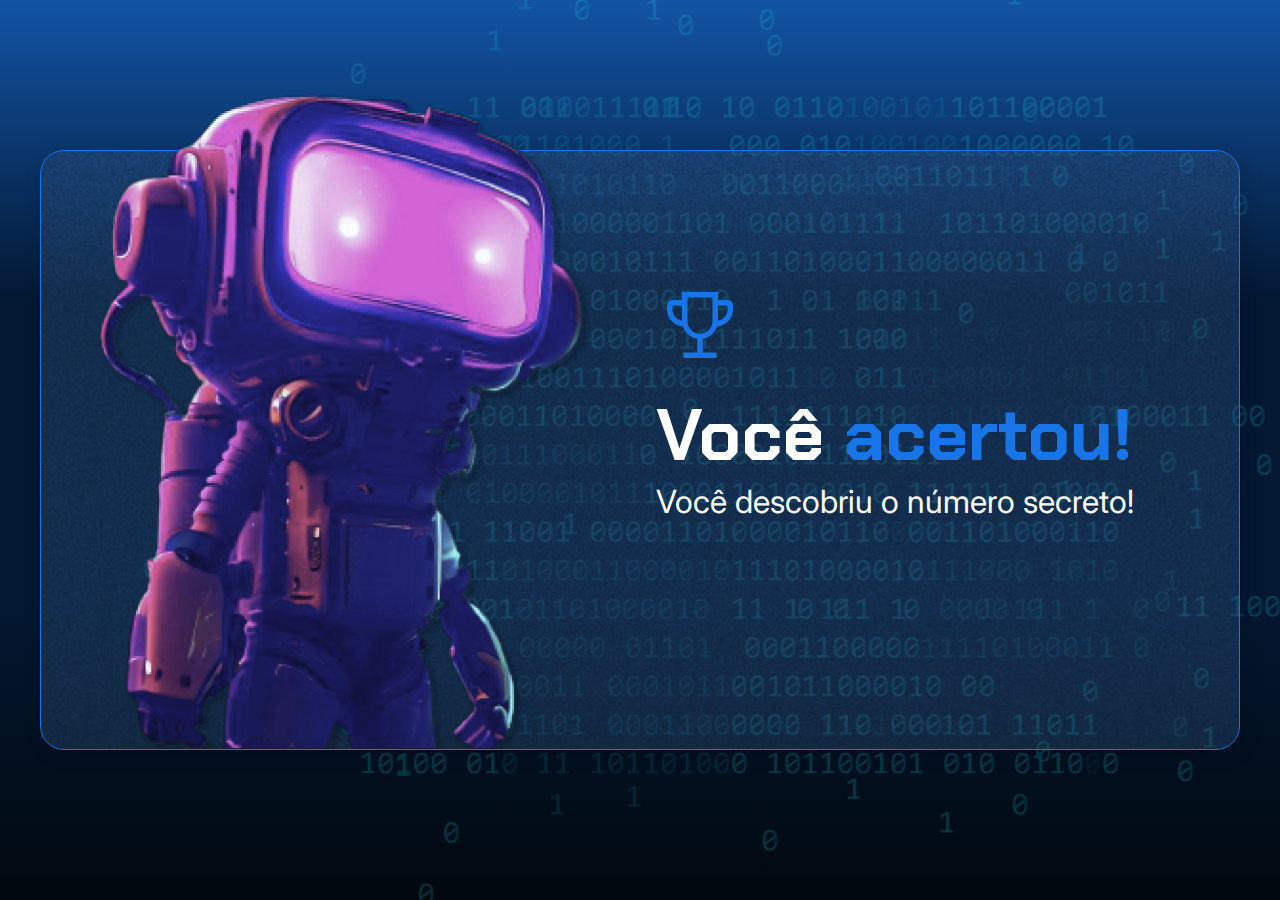
<file: 01-Logica-de-Programacao-com-JavaScript/Projeto-Descobrir-Numero-Secreto/index.html>
<!DOCTYPE html>
<html lang="en">

<head>
    <meta charset="UTF-8">
    <meta name="viewport" content="width=device-width, initial-scale=1.0">
    <link rel="preconnect" href="https://fonts.googleapis.com">
    <link rel="preconnect" href="https://fonts.gstatic.com" crossorigin>
    <link href="https://fonts.googleapis.com/css2?family=Chakra+Petch:wght@700&family=Inter:wght@400;700&display=swap"
        rel="stylesheet">
    <link rel="stylesheet" href="style.css">
    <title>JS Game</title>
</head>

<body>
    <div class="container">
        <div class="container__conteudo">
            <img src="./img/robot.png" alt="robô mergulhador" class="container__imagem-robo" />
            <div class="container__informacoes">
                <img src="./img/trophy.png" alt="ícone de um troféu" />
                 <div class="container__texto">
                    <h1>Você <span class="container__texto-azul">acertou!</span></h1>
                    <h2>Você descobriu o número secreto!</h2>
                </div>
            </div>
        </div>
    </div>
    <script src="app.js" defer></script>
</body>

</html>
</file>
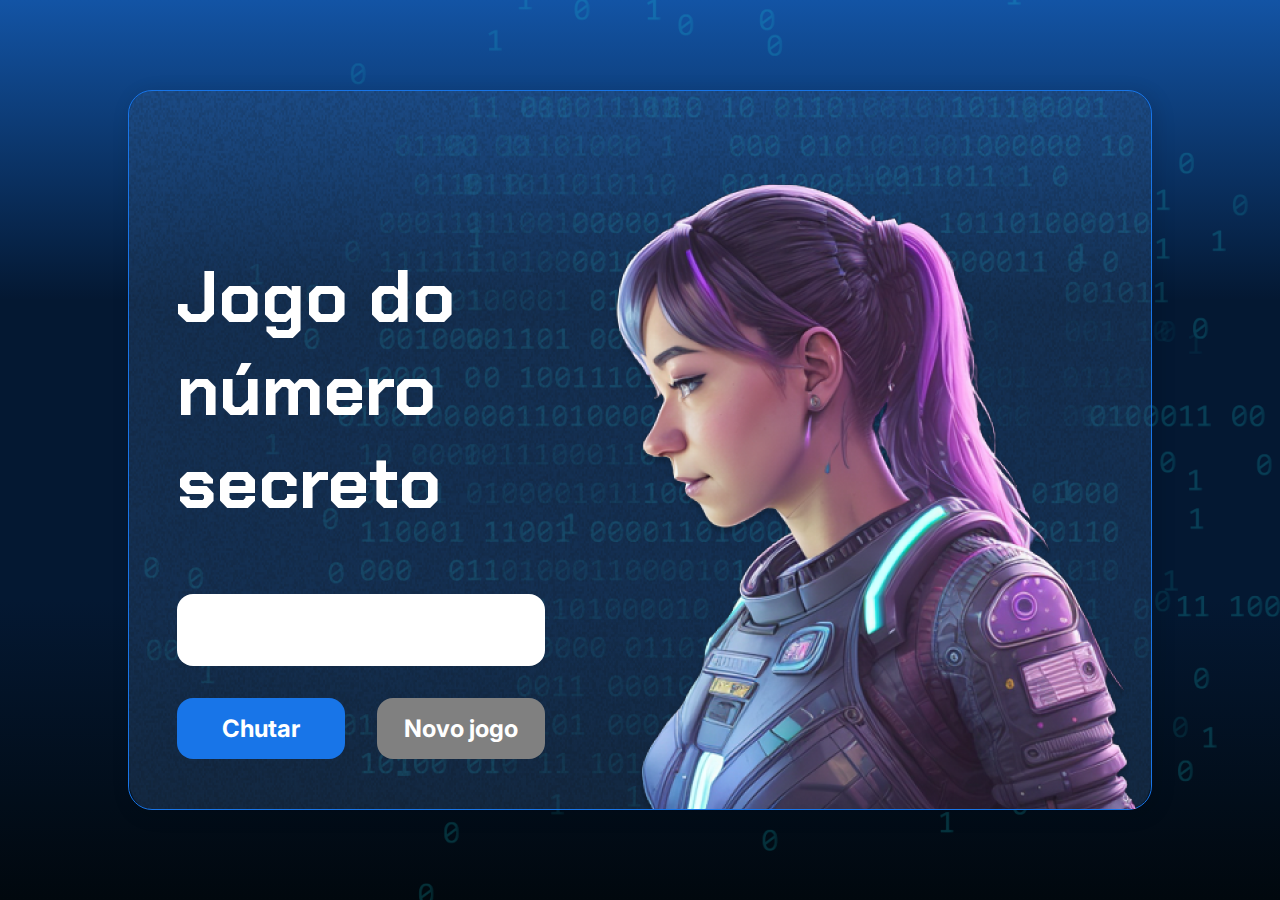
<file: 02-Logica-de-Programacao-Funcoes-e-Listas/Projeto-Descobrir-Numero-Secreto/index.html>
<!DOCTYPE html>
<html lang="pt-br">

<head>
    <meta charset="UTF-8">
    <meta name="viewport" content="width=device-width, initial-scale=1.0">
    <script src="https://code.responsivevoice.org/responsivevoice.js"></script>
    <link rel="preconnect" href="https://fonts.googleapis.com">
    <link rel="preconnect" href="https://fonts.gstatic.com" crossorigin>
    <link href="https://fonts.googleapis.com/css2?family=Chakra+Petch:wght@700&family=Inter:wght@400;700&display=swap"
        rel="stylesheet">
    <link rel="stylesheet" href="style.css">
    <title>JS Game</title>
</head>

<body>

    <div class="container">
        <div class="container__conteudo">
            <div class="container__informacoes">
                <div class="container__texto">
                    <h1></h1>
                    <p class="texto__paragrafo"></p>
                </div>
                <input type="number" min="1" max="50" class="container__input">
                <div class="chute container__botoes">
                    <button onclick="verificarChute()" class="container__botao">Chutar</button>
                    <button onclick="reiniciarJogo()" id="reiniciar" class="container__botao" disabled>Novo jogo</button>
                </div>
            </div>
            <img src="./img/ia.png" alt="Uma pessoa olhando para a esquerda" class="container__imagem-pessoa" />
        </div>
    </div>




    <script src="app.js" defer></script>
</body>

</html>
</file>
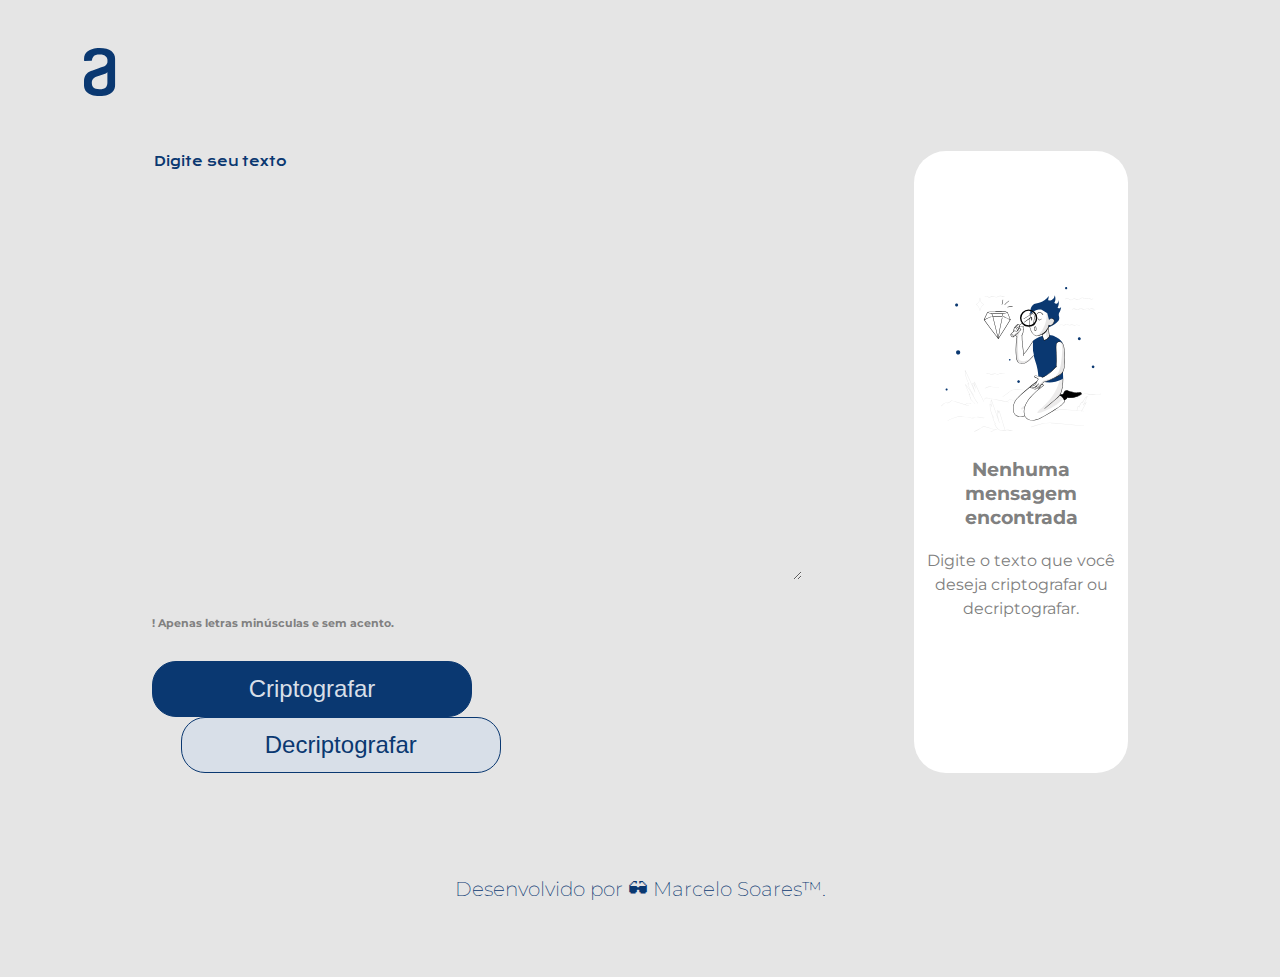
<file: 05-Challenge-Decodificador-de-Textos/Projeto-Final/index.html>
<!DOCTYPE html>
<html lang="pt-BR">

<head>
    <meta charset="UTF-8">
    <meta http-equiv="X-UA-Compatible" content="IE=edge">
    <meta http-equiv="refresh" content="60">
    <meta name="viewport" content="width=device-width, initial-scale=1.0, shrink-to-fit=no">
    <link rel="stylesheet" href="./assets/css/style.css" type="text/css">
    <title>Decodificador de textos</title>
</head>

<body>
    <header>
        <a href="https://cursos.alura.com.br/dashboard" target="_blank" rel="noopener noreferrer">
            <img class="logotipo" src="./assets/img/logo.svg" alt="Imagem do logo da Alura"
                title="Acesse o site da Alura">
        </a>
    </header>
    <main>
        <section class="sessao-entrada">
            <textarea class="inputText" cols="75" rows="25" placeholder="Digite seu texto"></textarea>
            <h6 class="alerta">! Apenas letras minúsculas e sem acento.</h6>
            <div class="entrada">
                <button class="btn-criptografar" onclick="encrypt()">Criptografar</button>
                <button class="btn-decriptografar" onclick="decrypt()">Decriptografar</button>
            </div>
        </section>
        <section class="sessao-saida">
            <div class="retorno">
                <img class="mensagem" src="./assets/img/avatar.svg"
                    alt="Imagem de um boneco com uma lupa sobre um diamante" title="Avatar">
                <h3 class="mensagem">Nenhuma mensagem encontrada</h3>
                <p class="mensagem">Digite o texto que você deseja criptografar ou decriptografar.</p>
            </div>
            <button class="btn-copiar">Copiar</button>
        </section>
    </main>
    <script src="./assets/js/script.js"></script>
    <footer>
        <p class="rodape">Desenvolvido por 🕶 Marcelo Soares™.</p>
</body>

</html>
</file>
<file: 01-Logica-de-Programacao-com-JavaScript/Projeto-Descobrir-Numero-Secreto/style.css>
* {
    box-sizing: border-box;
    margin: 0;
    padding: 0;
    color: white;
}

body {
    background: linear-gradient(#1354A5 0%, #041832 33.33%, #041832 66.67%, #01080E 100%);
    height: 100vh;
    display: flex;
    align-items: center;
    justify-content: center;
}


body::before {
    background-image: url("img/code.png");
    background-repeat: no-repeat;
    background-position: right;
    content: "";
    display: block;
    position: absolute;
    width: 100%;
    height: 100%;
    opacity: 0.4;
}

.container {
    width: 1200px;
    height: 600px;
    display: flex;
    align-items: center;
    justify-content: space-between;
    border-radius: 24px;
    border: 1px solid #1875E8;
    box-shadow: 4px 4px 20px 0px rgba(1, 8, 14, 0.15);
    background-image: url("img/Ruido.png");
    background-size: 100% 100%;
    position: relative;
}

.container__conteudo {
    display: flex;
    align-items: center;
    position: absolute;
    bottom: 0;
}

.container__informacoes {
    flex: 1;
    padding: 20px;
}

.container__botao {
    border-radius: 16px;
    background: #1875E8;
    padding: 16px 24px;
    width: 100%;
    font-size: 24px;
    font-weight: 700;
    border: none;
    margin-top: 16px;
}

.container__texto {
    margin: 16px 0 16px 0;
}

.container__texto-azul {
    color: #1875E8;
}

h1 {
    font-family: 'Chakra Petch', sans-serif;
    font-size: 72px;
}

h2,
p,
button {
    font-family: 'Inter', sans-serif;
}

h2 {
    font-size: 32px;
    font-weight: 400;
}
</file>
<file: 02-Logica-de-Programacao-Funcoes-e-Listas/Projeto-Descobrir-Numero-Secreto/style.css>
* {
    box-sizing: border-box;
    margin: 0;
    padding: 0;
    color: white;
}

body {
    background: linear-gradient(#1354A5 0%, #041832 33.33%, #041832 66.67%, #01080E 100%);
    height: 100vh;
    display: flex;
    align-items: center;
    justify-content: center;
}


body::before {
    background-image: url("img/code.png");
    background-repeat: no-repeat;
    background-position: right;
    content: "";
    display: block;
    position: absolute;
    width: 100%;
    height: 100%;
    opacity: 0.4;
}

.container {
    width: 80%;
    height: 80%;
    display: flex;
    align-items: center;
    justify-content: space-between;
    border-radius: 24px;
    border: 1px solid #1875E8;
    box-shadow: 4px 4px 20px 0px rgba(1, 8, 14, 0.15);
    background-image: url("img/Ruido.png");
    background-size: 100% 100%;
    position: relative;
}


.container__conteudo {
    display: flex;
    align-items: center;
    position: absolute;
    bottom: 0;
}

.container__informacoes {
    flex: 1;
    padding: 3rem;
}

.container__botao {
    border-radius: 16px;
    background: #1875E8;
    padding: 16px 24px;
    width: 100%;
    font-size: 24px;
    font-weight: 700;
    border: none;
    margin-top: 2rem;
}

.container__texto {
    margin: 16px 0 16px 0;
}

.container__texto-azul {
    color: #1875E8;
}

.container__input {
    width: 100%;
    height: 72px;
    border-radius: 16px;
    background-color: #FFF;
    border: none;
    color: #1875E8;
    padding: 2rem;
    font-size: 24px;
    font-weight: 700;
    font-family: 'Inter', sans-serif;
}

.container__botoes {
    display: flex;
    gap: 2em;
}

h1 {
    font-family: 'Chakra Petch', sans-serif;
    font-size: 72px;
    padding-bottom: 3rem;
}

p,
button {
    font-family: 'Inter', sans-serif;
}

.texto__paragrafo {
    font-size: 32px;
    font-weight: 400;
}

button:disabled {
    background-color: gray;
}

@media screen and (max-width: 1250px) {

    h1 {
        font-size: 50px;
    }

    .container__botao {
        font-size: 16px;
    }


    .texto__paragrafo {
        font-size: 24px;
    }

    .container__imagem-pessoa {
        display: none;
    }

    .container__conteudo {
        display: block;
        position: inherit;
    }

    .container__informacoes {
        padding: 1rem
    }
}
</file>
<file: 05-Challenge-Decodificador-de-Textos/Projeto-Final/assets/css/style.css>
@import url('https://fonts.googleapis.com/css2?family=Krona+One&family=Montserrat:wght@400;600&display=swap');

:root {
    --cor-fundo: #E5E5E5;
    --cor-mensagem: #808080;
    --cor-texto-entrada: #0A3871;
    --cor-texto-saida: #FFFFFF;
    --cor-botao-primaria: #0A3871;
    --cor-botao-secundaria: #D8DFE8;

    --fonte-primaria: 'Montserrat', sans-serif;
    --fonte-secundaria: 'Krona One', sans-serif;
}

body {
    background-color: var(--cor-fundo);
    font-family: var(--fonte-primaria);
    line-height: 150%;
}

.logotipo {
    margin-left: 2rem;
    padding-top: 2.5rem;
}

main {
    display: flex;
    flex-direction: row;
    justify-content: center;
    gap: 7rem;
    margin: 3rem 9rem;
}

.alerta,
.mensagem {
    color: var(--cor-mensagem);
}

textarea {
    border: none;
    background-color: var(--cor-fundo);
    color: var(--cor-texto-entrada);
    font-family: var(--fonte-secundaria);
    font-size: 0.8rem;
}

::placeholder {
    color: var(--cor-texto-entrada);
}

textarea:focus {
    outline: none;
}

button {
    border: 1px solid var(--cor-botao-primaria);
    border-radius: 1.5rem;
    font-size: 1.5rem;
    cursor: pointer;
    height: 3.5rem;
    width: 20rem;
}

button:hover {
    background-color: lawngreen;
    color: var(--cor-texto-saida);
}

.btn-criptografar {
    background-color: var(--cor-botao-primaria);
    color: var(--cor-botao-secundaria);
}

.btn-decriptografar {
    background: var(--cor-botao-secundaria);
    color: var(--cor-botao-primaria);
    margin-left: 1.8rem;
}

.sessao-saida {
    display: flex;
    flex-direction: column;
    justify-content: center;
    gap: 7rem;
    background-color: var(--cor-texto-saida);
    border-radius: 2rem;
    width: 18rem;
    align-items: center;
    text-align: center;
}

.sessao-saida>div>img {
    width: 75%;
}

.btn-copiar {
    background: var(--cor-botao-secundaria);
    color: var(--cor-botao-primaria);
    width: 15rem;
    display: none;
}

.retorno textarea {
    background-color: var(--cor-texto-saida);
    width: 17.5rem;
    height: 19.5rem;
    border-radius: 1.3rem;
    text-align: center;
    padding-top: 2rem;
}

.rodape {
    padding: 3.5rem;
    color: var(--cor-texto-entrada);
    text-align: center;
    font-size: 1.25rem;
    font-weight: 200;
}

@media (max-width: 1200px) {

    .logotipo {
        margin-left: 1rem;
        padding-top: 1.25rem;
        padding-bottom: 1rem;
    }

    main,
    header {
        display: flex;
        flex-direction: column;
        align-items: center;
        justify-content: center;
        margin: 1rem 2rem;
        gap: 3.5rem;
    }

    textarea {
        font-size: 0.6rem;
        width: 13rem;
    }

    .sessao-entrada,
    .entrada {
        display: flex;
        flex-direction: column;
        align-items: center;
        justify-content: center;
    }

    button {
        height: 2.5rem;
        width: 15rem;
        font-size: 1.2rem;
        margin-top: 1.5rem;
    }

    .btn-criptografar {
        margin-left: 1rem;
    }

    .sessao-saida {
        width: 15rem;
        height: 25rem;
    }

    .retorno textarea {
        width: 14.5rem;
        height: 10rem;
    }

    .btn-copiar {
        width: 12rem;
    }

    .rodape {
        padding: 2rem;
        font-size: 1rem;
    }
}
</file>
